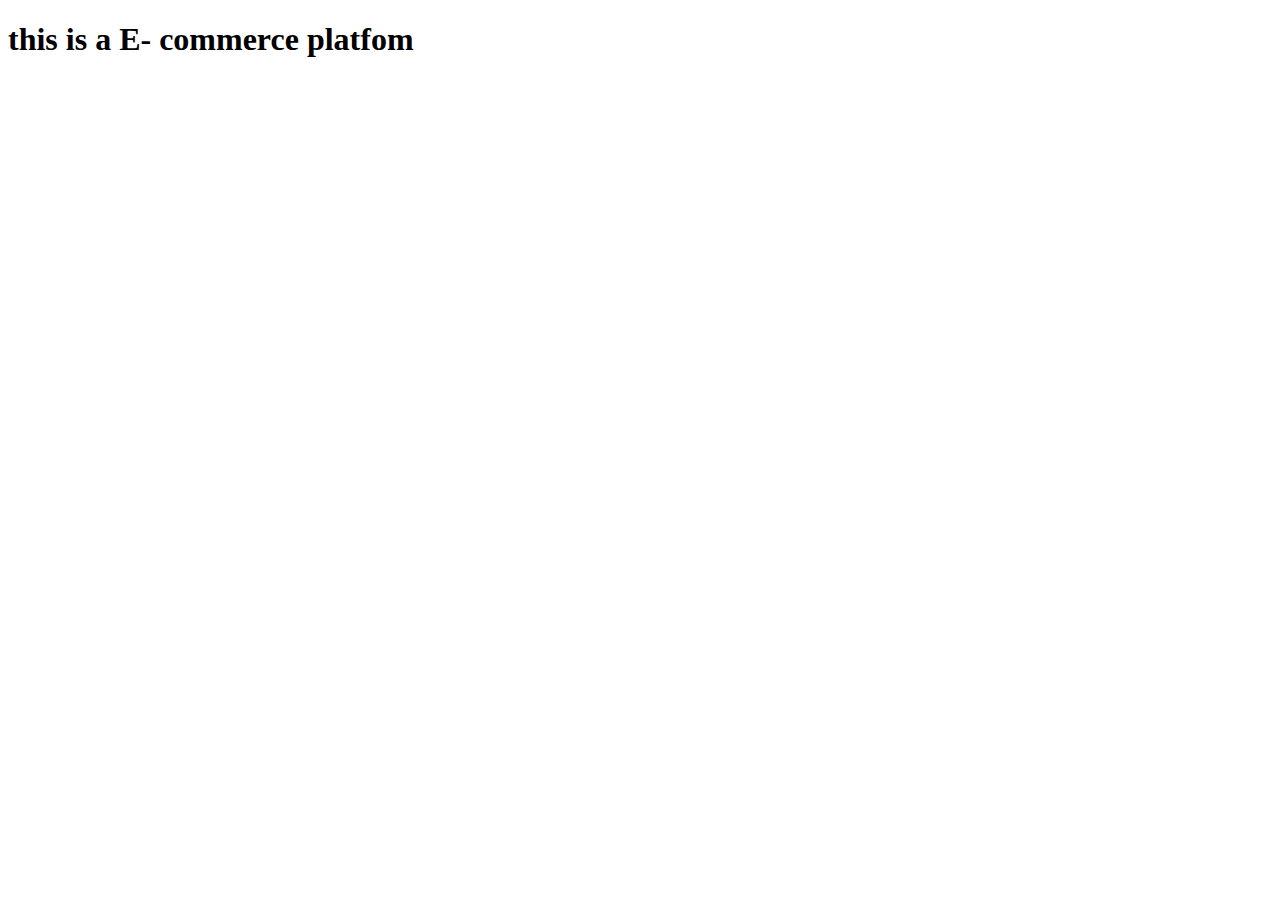
<file: Fonted/index.html>
<!DOCTYPE html>
<html lang="en">
<head>
    <meta charset="UTF-8">
    <meta http-equiv="X-UA-Compatible" content="IE=edge">
    <meta name="viewport" content="width=device-width, initial-scale=1.0">
    <title>KFC Clone </title>
</head>
<body>
    
    <h1> this is a E- commerce platfom </h1>
</body>
</html>
</file>
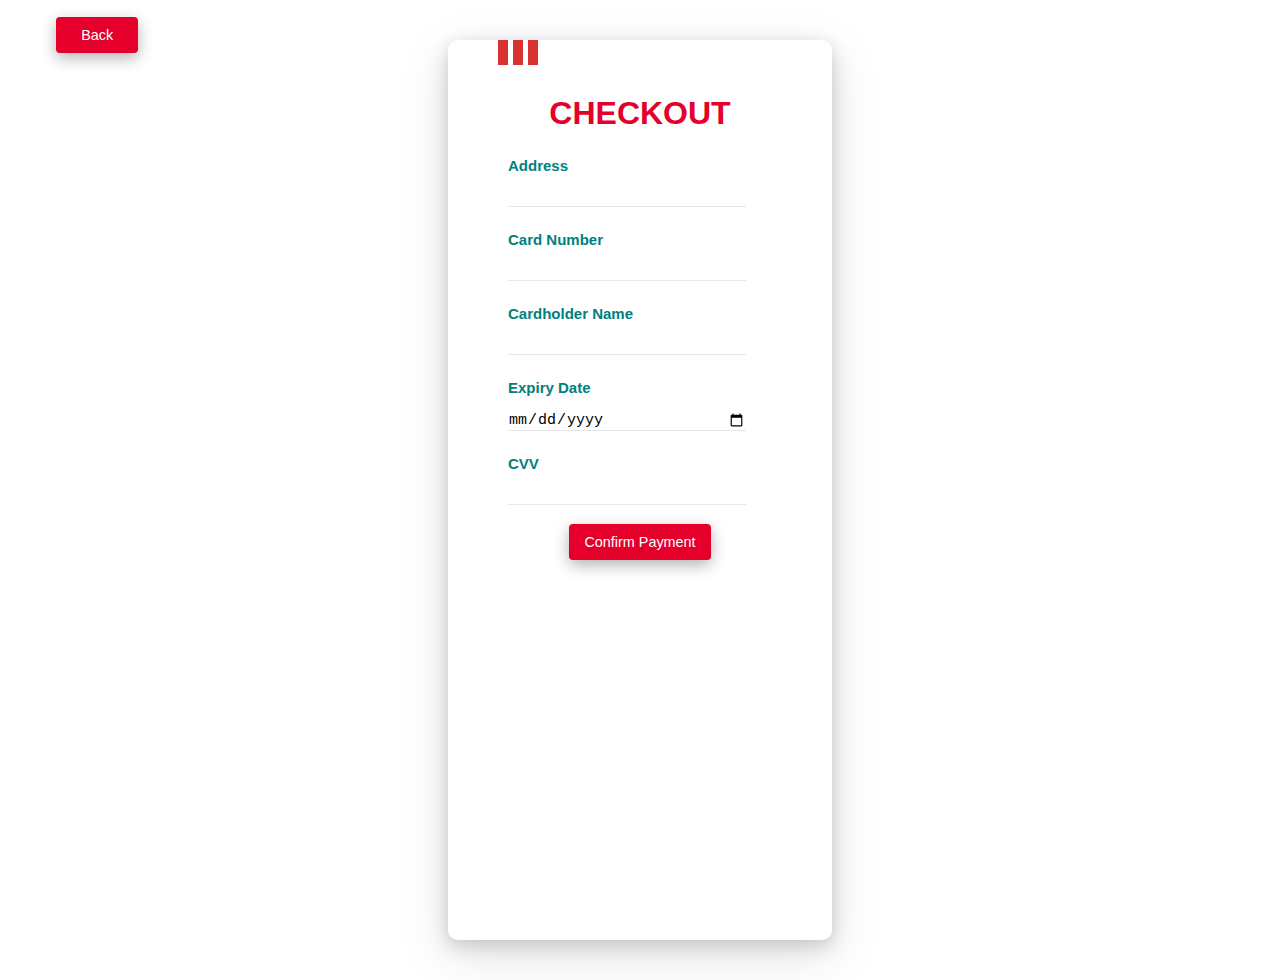
<file: checkoutPage.html>
<!DOCTYPE html>
<html lang="en">
<head>
    <meta charset="UTF-8">
    <meta http-equiv="X-UA-Compatible" content="IE=edge">
    <meta name="viewport" content="width=device-width, initial-scale=1.0">
    <title>CHECKOUT</title>
  <link rel="icon" type="image/x-icon" href="assets/images/webLogo3.png">

    <link rel="stylesheet" href="css/checkoutPage.css">
</head>
<body>
    <a href="cartPage.html"><button id="back_button">Back</button></a>
    <div id="checkout_div">
        <div id="red_lines">
            <span class="bar"></span>
            <span class="bar"></span>
            <span class="bar"></span>
        </div>
        <form >
            <h1>CHECKOUT</h1>
            <label>Address</label>
            <input type="text">
            <label>Card Number</label>
            <input type="number">
            <label>Cardholder Name</label>
            <input type="text">
            <label>Expiry Date</label>
            <input type="date">
            <label>CVV</label>
            <input type="number">
            <div id="confirm_div">
                 <button id="confirm_button"><a href="thankyouPage.html">Confirm Payment</a></button>
            </div>
        </form>
    </div>
</body>
</html>
</file>
<file: css/checkoutPage.css>
*{
    margin: 0;
    padding: 0;
    box-sizing: border-box;
    
}





/* login div */

#back_button{
    background-color: #e4002b;
    border: 0;
    border-radius: 4px;
    box-shadow: rgba(0, 0, 0, .3) 0 5px 15px;
    box-sizing: border-box;
    color: #fff;
    cursor: pointer;
    font-family: Montserrat,sans-serif;
    font-size: .9em;
    margin: 5px;
    padding: 10px 25px;
    text-align: center;
    user-select: none;
    -webkit-user-select: none;
    touch-action: manipulation;
    position: absolute;
    top: 12px;
    left: 4%;
}




#red_lines{
    display: flex;
    gap: 5px;
    margin-left: 50px;
}
.bar{
    width: 10px;
    background-color: #d73333;
    /* border: 1px solid violet; */
    height: 25px;
    
}



form>h1{
    color: #e4002b;
    text-align: center;
}


#checkout_div{
    
  
    margin: auto;
    display: flex;
    flex-direction: column;
    box-shadow: rgba(17, 17, 26, 0.1) 0px 4px 16px, rgba(17, 17, 26, 0.1) 0px 8px 24px, rgba(17, 17, 26, 0.1) 0px 16px 56px;
    border-radius: 10px;
    margin-top: 40px;
    margin-bottom: 40px;
    font-family:  "Helvetica Neue", sans-serif;

    /* border: 1px solid black; */
    height: 100vh;
    width: 30vw;

}





form{
    display: flex;
    flex-direction: column;
    /* gap: 22px; */
    gap: 15px;
    padding: 30px 60px;
}


form input{
    box-shadow: rgba(17, 17, 26, 0.1) 0px 1px 0px;
    border: 0;
    outline: none;
    width: 90%;
    font-size: 15px;
}

form label{
    font-size: 15px;
    text-align: left;
    margin-top: 10px;
}
label{
    color: teal;
    font-weight: 600;
}

#confirm_button{
    background-color: #e4002b;
  border: 0;
  border-radius: 4px;
  box-shadow: rgba(0, 0, 0, .3) 0 5px 15px;
  box-sizing: border-box;
  color: #fff;
  cursor: pointer;
  font-family: Montserrat,sans-serif;
  font-size: .9em;
  margin: 5px;
  padding: 10px 15px;
  text-align: center;
  user-select: none;
  -webkit-user-select: none;
  touch-action: manipulation;
  /* margin-left: 25%; */
}

#confirm_div{
    display: flex;
    justify-content: center;
}

a{
    text-decoration: none;
    color: white;
}
@media screen and (max-width:786px){
    #checkout_div{
        width: 100%;
    margin-top: 0px;
    box-shadow: rgba(0, 0, 0, 0) 0px 4px 12px;

    }
    #back_button{
        left: 80%;

    }
}
</file>
